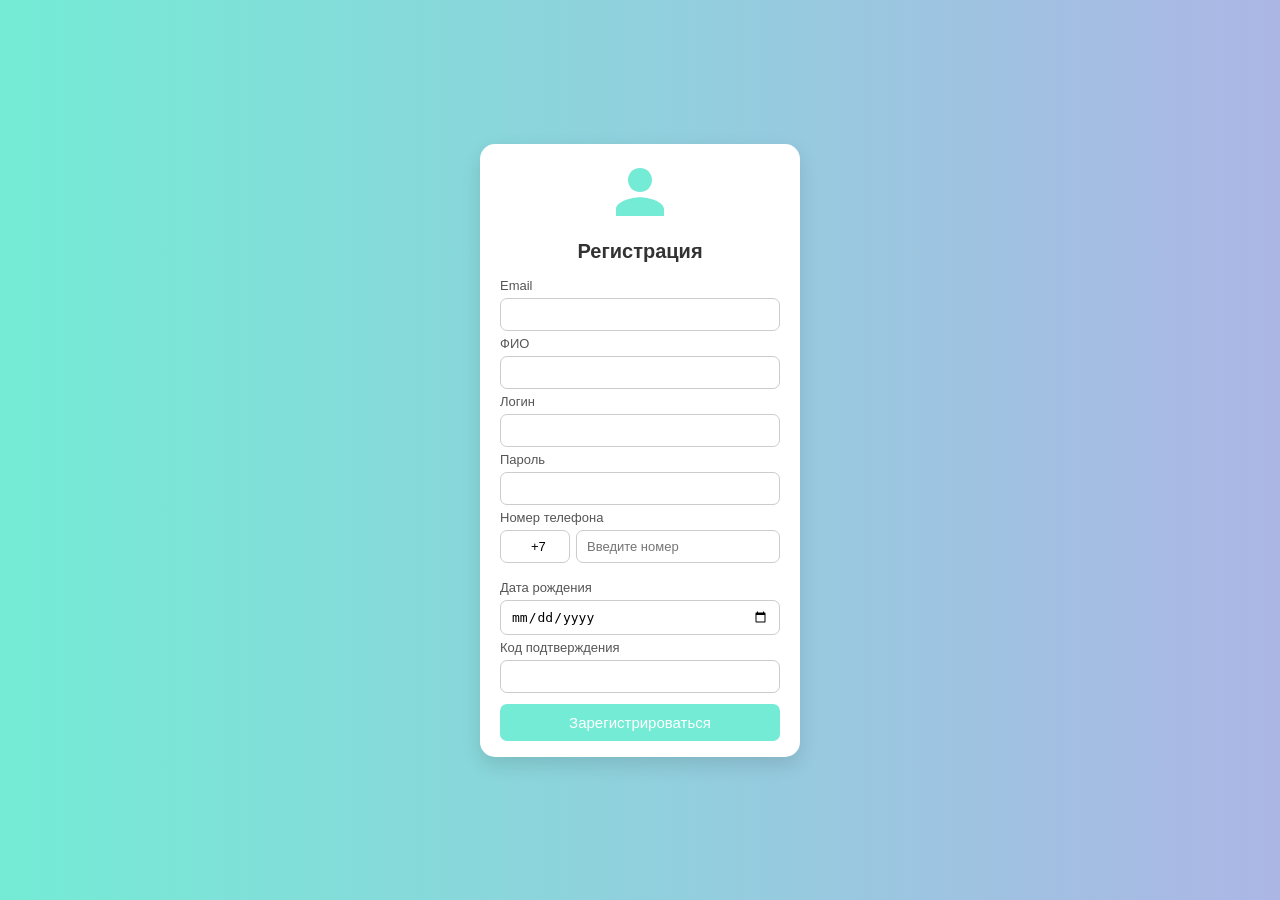
<file: public/index.html>
<!DOCTYPE html>
<html lang="ru">
<head>
  <meta charset="UTF-8" />
  <meta name="viewport" content="width=device-width, initial-scale=1" />
  <title>Регистрация</title>
  <style>
    * { box-sizing: border-box; }
    body {
      font-family: 'Segoe UI', Tahoma, sans-serif;
      background: linear-gradient(to right, #74ebd5, #ACB6E5);
      display: flex;
      justify-content: center;
      align-items: center;
      height: 100vh;
      margin: 0;
    }
    .auth-container {
      background: white;
      padding: 16px 20px;
      border-radius: 15px;
      box-shadow: 0 8px 20px rgba(0,0,0,0.12);
      width: 100%;
      max-width: 320px;
      text-align: center;
    }
    .user-icon {
      width: 64px;
      height: 64px;
      margin: 0 auto 12px;
      fill: #74ebd5;
    }
    h2 {
      margin: 0 0 15px 0;
      color: #333;
      font-size: 20px;
    }
    label {
      display: block;
      margin-bottom: 5px;
      font-weight: 500;
      color: #555;
      font-size: 13px;
      text-align: left;
    }
    input, select {
      width: 100%;
      padding: 8px 10px;
      margin-bottom: 5px;
      border: 1px solid #ccc;
      border-radius: 7px;
      font-size: 13px;
      transition: border-color 0.3s;
      appearance: none;
      background-color: white;
    }
    input:focus, select:focus {
      border-color: #74ebd5;
      outline: none;
    }
    button {
      width: 100%;
      padding: 10px;
      background: #74ebd5;
      border: none;
      border-radius: 7px;
      color: white;
      font-size: 15px;
      cursor: pointer;
      transition: background 0.3s;
      margin-top: 6px;
    }
    button:hover {
      background: #58cdd1;
    }
    .phone-field {
      margin-bottom: 12px;
    }
    .phone-input-wrapper {
      display: flex;
      gap: 6px;
    }
    .phone-input-wrapper select {
      flex: 0 0 70px;
      padding-left: 30px;
      background-repeat: no-repeat;
      background-position: 7px center;
      background-size: 22px 14px;
      cursor: pointer;
      border-radius: 7px;
    }
    .phone-input-wrapper input {
      flex: 1;
      border-radius: 7px;
    }
    .error-msg {
      color: #d93025;
      font-size: 11px;
      margin-top: 3px;
      display: none;
      text-align: left;
    }
    .show-error {
      display: block;
    }
    .format-hint {
      font-size: 11px;
      color: #666;
      margin-bottom: 6px;
      text-align: left;
    }
  </style>
</head>
<body>

<div class="auth-container" id="register-window">
  <svg class="user-icon" xmlns="http://www.w3.org/2000/svg" viewBox="0 0 24 24">
    <path d="M12 12c2.7 0 4.5-2.1 4.5-4.5S14.7 3 12 3 7.5 5.1 7.5 7.5 9.3 12 12 12zm0 2c-3 0-9 1.5-9 4.5V21h18v-2.5c0-3-6-4.5-9-4.5z"/>
  </svg>

  <h2>Регистрация</h2>
  <form id="registerForm" action="/register" method="POST" novalidate>
    <label>Email</label>
    <input type="email" name="email" required>

    <label>ФИО</label>
    <input type="text" name="fullName" required>

    <label>Логин</label>
    <input type="text" name="login" required>

    <label>Пароль</label>
    <input type="password" name="password" required>

    <label>Номер телефона</label>
    <div class="phone-field">
      <div class="phone-input-wrapper">
        <select id="country-code" name="countryCode" required>
          <option value="+7" data-flag="flags/ru.png" data-length="10">+7</option>
          <option value="+1" data-flag="flags/us.png" data-length="10">+1</option>
          <option value="+44" data-flag="flags/gb.png" data-length="10">+44</option>
          <option value="+49" data-flag="flags/de.png" data-length="11">+49</option>
          <option value="+380" data-flag="flags/ua.png" data-length="9">+380</option>
          <option value="+375" data-flag="flags/by.png" data-length="9">+375</option>
          <option value="+998" data-flag="flags/uz.png" data-length="9">+998</option>
          <option value="+996" data-flag="flags/kg.png" data-length="9">+996</option>
        </select>
        <input type="tel" id="phoneNumber" name="phoneNumber" placeholder="Введите номер" required aria-describedby="phoneError">
      </div>
      <div id="phoneFormatHint" class="format-hint"></div>
      <div id="phoneError" class="error-msg">Ошибка: неверный формат номера</div>
    </div>

    <label>Дата рождения</label>
    <input type="date" name="birthDate" required>

    <label>Код подтверждения</label>
    <input type="text" name="confirmationCode" required>

    <button type="submit">Зарегистрироваться</button>
  </form>
</div>

<script>
  const select = document.getElementById('country-code');
  const phoneInput = document.getElementById('phoneNumber');
  const phoneFormatHint = document.getElementById('phoneFormatHint');
  const phoneError = document.getElementById('phoneError');

  function updateFlag() {
    const flagUrl = select.options[select.selectedIndex].getAttribute('data-flag');
    select.style.backgroundImage = url(${flagUrl});
  }

  function updateFormatHint() {
    const length = select.options[select.selectedIndex].getAttribute('data-length');
    phoneFormatHint.textContent = Номер должен содержать ровно ${length} цифр (без кода страны).;
  }

  function validatePhone() {
    const length = parseInt(select.options[select.selectedIndex].getAttribute('data-length'), 10);
    const digits = phoneInput.value.replace(/\D/g, '');
    if (digits.length === 0) {
      phoneError.classList.remove('show-error');
      return false;
    }
    if (digits.length !== length) {
      phoneError.classList.add('show-error');
      return false;
    } else {
      phoneError.classList.remove('show-error');
      return true;
    }
  }

  select.addEventListener('change', () => {
    updateFlag();
    updateFormatHint();
    validatePhone();
  });

  phoneInput.addEventListener('input', validatePhone);
  updateFlag();
  updateFormatHint();

  document.getElementById('registerForm').addEventListener('submit', (e) => {
    if (!validatePhone()) {
      e.preventDefault();
      phoneInput.focus();
      return;
    }
    e.preventDefault(); // пока нет сервера
    alert("Регистрация успешна! Перенаправление на страницу авторизации...");
    setTimeout(() => {
      window.location.href = "login.html";
    }, 1500);
  });
</script>

</body>
</html>
</file>
